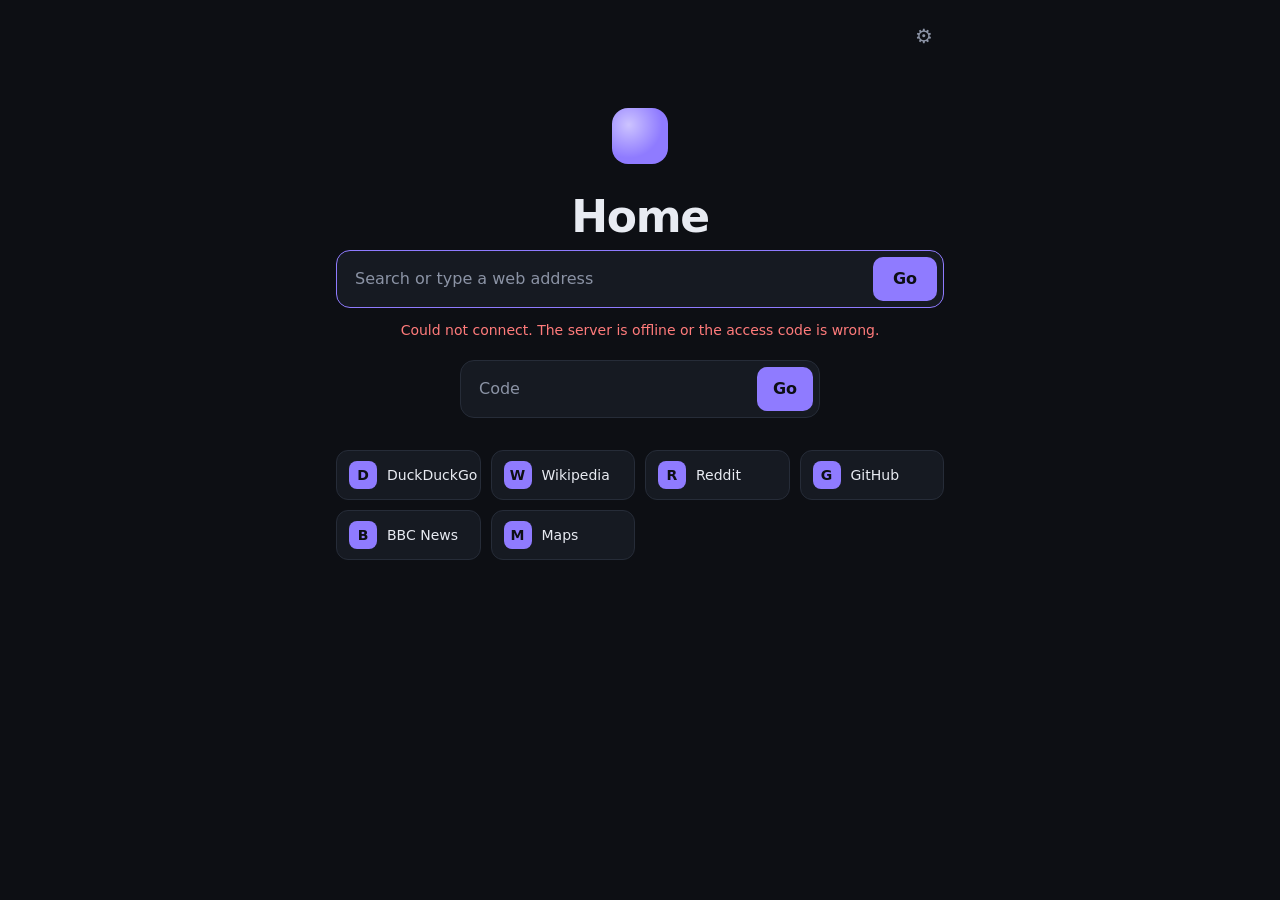
<file: app/index.html>
<!doctype html>
<html lang="en">
<head>
  <meta charset="utf-8">
  <meta name="viewport" content="width=device-width, initial-scale=1">
  <meta name="referrer" content="no-referrer">
  <meta name="robots" content="noindex, nofollow">
  <title>Home</title>
  <link rel="stylesheet" href="style.css">
</head>
<body>
  <main id="home">
    <button id="settings-btn" class="corner" aria-label="Settings" title="Settings">⚙</button>
    <div class="mark" aria-hidden="true"></div>
    <h1>Home</h1>
    <form id="go" autocomplete="off">
      <input id="address" type="text" placeholder="Search or type a web address" autofocus
             spellcheck="false" autocapitalize="off" aria-label="Search or web address">
      <button type="submit">Go</button>
    </form>
    <p id="status" role="status"></p>
    <form id="unlock" autocomplete="off" hidden>
      <input id="unlock-code" type="password" placeholder="Code" aria-label="Code">
      <button type="submit">Go</button>
    </form>

    <div id="shortcuts" class="shortcuts" aria-label="Shortcuts"></div>
  </main>

  <div id="browser" hidden>
    <nav>
      <button id="home-btn" title="Home" aria-label="Home">⌂</button>
      <button id="back-btn" title="Back" aria-label="Back">←</button>
      <button id="fwd-btn" title="Forward" aria-label="Forward">→</button>
      <button id="reload-btn" title="Reload" aria-label="Reload">↻</button>
      <form id="bar" autocomplete="off">
        <input id="bar-address" type="text" spellcheck="false" autocapitalize="off" aria-label="Web address">
      </form>
      <button id="full-btn" title="Full screen" aria-label="Full screen">⛶</button>
    </nav>
    <iframe id="frame" title="Page" allowfullscreen></iframe>
  </div>

  <dialog id="settings" aria-labelledby="settings-title">
    <form method="dialog">
      <h2 id="settings-title">Settings</h2>

      <label for="set-search">Search engine</label>
      <select id="set-search">
        <option value="ddg">DuckDuckGo</option>
        <option value="brave">Brave Search</option>
        <option value="startpage">Startpage</option>
        <option value="google">Google</option>
        <option value="bing">Bing</option>
      </select>

      <span class="label" id="theme-label">Colour</span>
      <div id="set-theme" class="swatches" role="radiogroup" aria-labelledby="theme-label"></div>

      <label class="check">
        <input id="set-ads" type="checkbox">
        <span>Block ads</span>
      </label>

      <button type="submit" class="primary">Done</button>
    </form>
  </dialog>

  <script src="a/uv.bundle.js"></script>
  <script src="a/uv.config.js"></script>
  <script src="c/index.js"></script>
  <script src="config.js"></script>
  <script src="app.js"></script>
</body>
</html>
</file>
<file: app/style.css>
:root {
  --bg: #0d0f14;
  --panel: #161a22;
  --line: #262c38;
  --text: #e8ebf2;
  --muted: #8b93a5;
  --accent: #8f7bff;
  --accent-ink: #0d0f14;
  --bad: #ff7b7b;
}

* { box-sizing: border-box; }

html, body { height: 100%; }

body {
  margin: 0;
  background: var(--bg);
  color: var(--text);
  font: 16px/1.5 system-ui, -apple-system, 'Segoe UI', Roboto, sans-serif;
}

[hidden] { display: none !important; }

main {
  min-height: 100%;
  max-width: 640px;
  margin: 0 auto;
  padding: 12vh 16px 48px;
  text-align: center;
}

.mark {
  width: 56px;
  height: 56px;
  margin: 0 auto 20px;
  border-radius: 16px;
  background:
    radial-gradient(circle at 30% 30%, rgba(255, 255, 255, 0.55), transparent 60%),
    var(--accent);
}

h1 {
  margin: 0;
  font-size: 44px;
  font-weight: 650;
  letter-spacing: -0.03em;
}

.tag { margin: 6px 0 32px; color: var(--muted); }

form#go {
  display: flex;
  gap: 8px;
  padding: 6px;
  background: var(--panel);
  border: 1px solid var(--line);
  border-radius: 14px;
}

form#go:focus-within { border-color: var(--accent); }

input {
  flex: 1;
  min-width: 0;
  padding: 10px 12px;
  background: transparent;
  border: 0;
  outline: 0;
  color: var(--text);
  font: inherit;
}

input::placeholder { color: var(--muted); }

button {
  cursor: pointer;
  border: 0;
  border-radius: 10px;
  font: inherit;
  color: var(--text);
  background: transparent;
}

form#go button, .locked button {
  padding: 10px 20px;
  font-weight: 600;
  color: var(--accent-ink);
  background: var(--accent);
}

button:focus-visible, input:focus-visible { outline: 2px solid var(--accent); outline-offset: 2px; }
form#go input:focus-visible { outline: 0; }

#status { min-height: 24px; margin: 12px 0 40px; font-size: 14px; color: var(--muted); }
#status.bad { color: var(--bad); }

.facts {
  display: grid;
  gap: 10px;
  margin: 0;
  padding: 0;
  list-style: none;
  text-align: left;
}

.facts li {
  padding: 12px 14px;
  font-size: 14px;
  color: var(--muted);
  background: var(--panel);
  border: 1px solid var(--line);
  border-radius: 12px;
}

.facts b { display: block; color: var(--text); font-weight: 600; }

/* browsing view */
#browser { display: flex; flex-direction: column; height: 100%; }

nav {
  display: flex;
  align-items: center;
  gap: 4px;
  padding: 6px 8px;
  background: var(--panel);
  border-bottom: 1px solid var(--line);
}

nav button { width: 34px; height: 34px; font-size: 17px; color: var(--muted); }
nav button:hover { color: var(--text); background: var(--line); }

form#bar { flex: 1; min-width: 0; display: flex; }

form#bar input {
  padding: 7px 12px;
  font-size: 14px;
  background: var(--bg);
  border: 1px solid var(--line);
  border-radius: 9px;
}

form#bar input:focus { border-color: var(--accent); outline: 0; }

iframe { flex: 1; width: 100%; border: 0; background: #fff; }

/* access-code and 404 pages */
.locked form { display: flex; gap: 8px; padding: 6px; background: var(--panel); border: 1px solid var(--line); border-radius: 14px; }
a { color: var(--accent); }

/* settings button, shortcuts, settings panel */
main { position: relative; }

.corner {
  position: absolute;
  top: 16px;
  right: 16px;
  width: 40px;
  height: 40px;
  font-size: 20px;
  color: var(--muted);
}
.corner:hover { color: var(--text); background: var(--panel); }

.shortcuts {
  display: grid;
  grid-template-columns: repeat(auto-fill, minmax(140px, 1fr));
  gap: 10px;
  margin: 0 0 28px;
}

.shortcut {
  display: flex;
  align-items: center;
  gap: 10px;
  padding: 10px 12px;
  font-size: 14px;
  text-align: left;
  background: var(--panel);
  border: 1px solid var(--line);
  border-radius: 12px;
}
.shortcut:hover { border-color: var(--accent); }

.shortcut .icon {
  flex: none;
  display: grid;
  place-items: center;
  width: 28px;
  height: 28px;
  font-weight: 700;
  color: var(--accent-ink);
  background: var(--accent);
  border-radius: 8px;
}

dialog {
  width: min(360px, calc(100vw - 32px));
  padding: 20px;
  color: var(--text);
  background: var(--panel);
  border: 1px solid var(--line);
  border-radius: 16px;
}
dialog::backdrop { background: rgba(0, 0, 0, 0.6); }
dialog h2 { margin: 0 0 16px; font-size: 20px; }
dialog label, dialog .label { display: block; margin: 14px 0 6px; font-size: 14px; color: var(--muted); }

select {
  width: 100%;
  padding: 9px 10px;
  font: inherit;
  color: var(--text);
  background: var(--bg);
  border: 1px solid var(--line);
  border-radius: 9px;
}

.swatches { display: flex; gap: 10px; flex-wrap: wrap; }
.swatches button { width: 30px; height: 30px; border-radius: 50%; border: 2px solid transparent; }
.swatches button[aria-checked='true'] { border-color: var(--text); }

dialog label.check { display: flex; align-items: center; gap: 10px; margin-top: 18px; color: var(--text); }
dialog label.check input { flex: none; width: 18px; height: 18px; padding: 0; accent-color: var(--accent); }

.primary {
  width: 100%;
  margin-top: 20px;
  padding: 10px 20px;
  font-weight: 600;
  color: var(--accent-ink);
  background: var(--accent);
}

form#unlock { display: flex; gap: 8px; max-width: 360px; margin: -24px auto 32px; padding: 6px; background: var(--panel); border: 1px solid var(--line); border-radius: 14px; }
form#unlock button { padding: 8px 16px; font-weight: 600; color: var(--accent-ink); background: var(--accent); }
</file>
